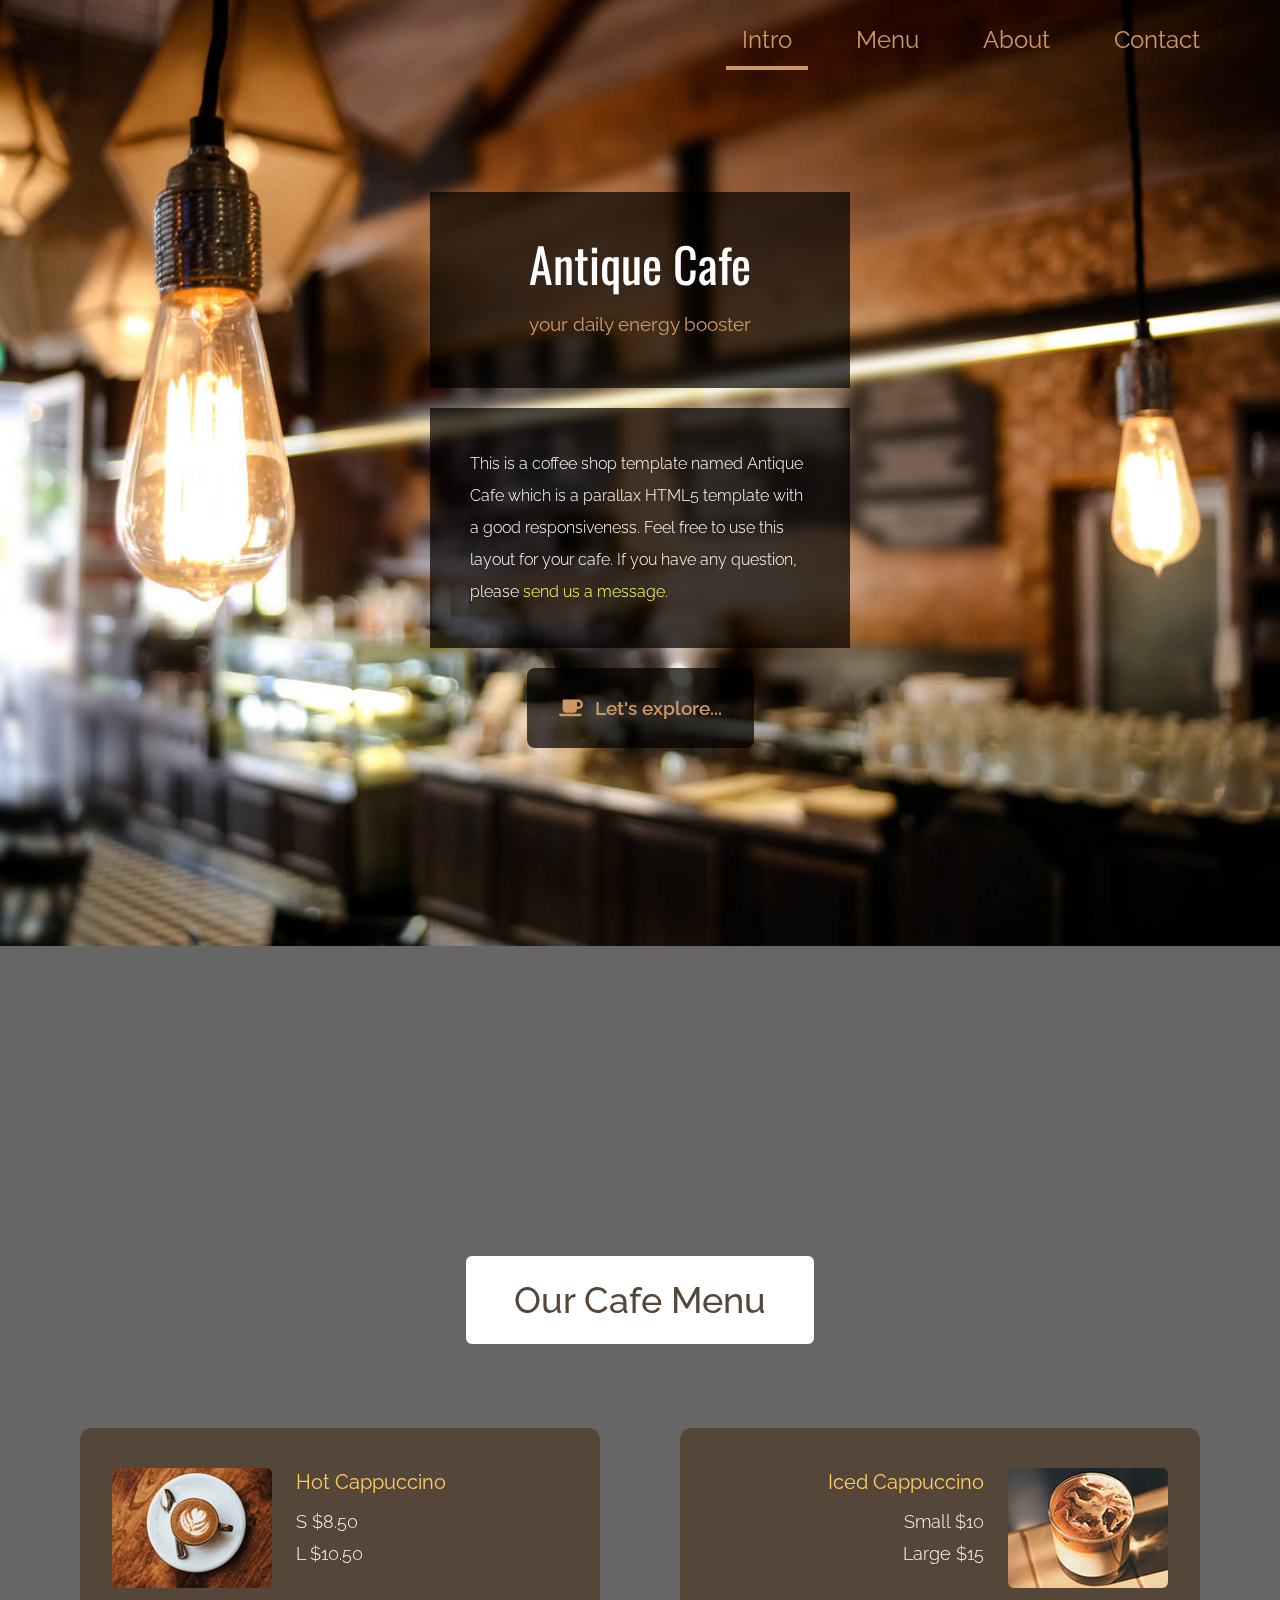
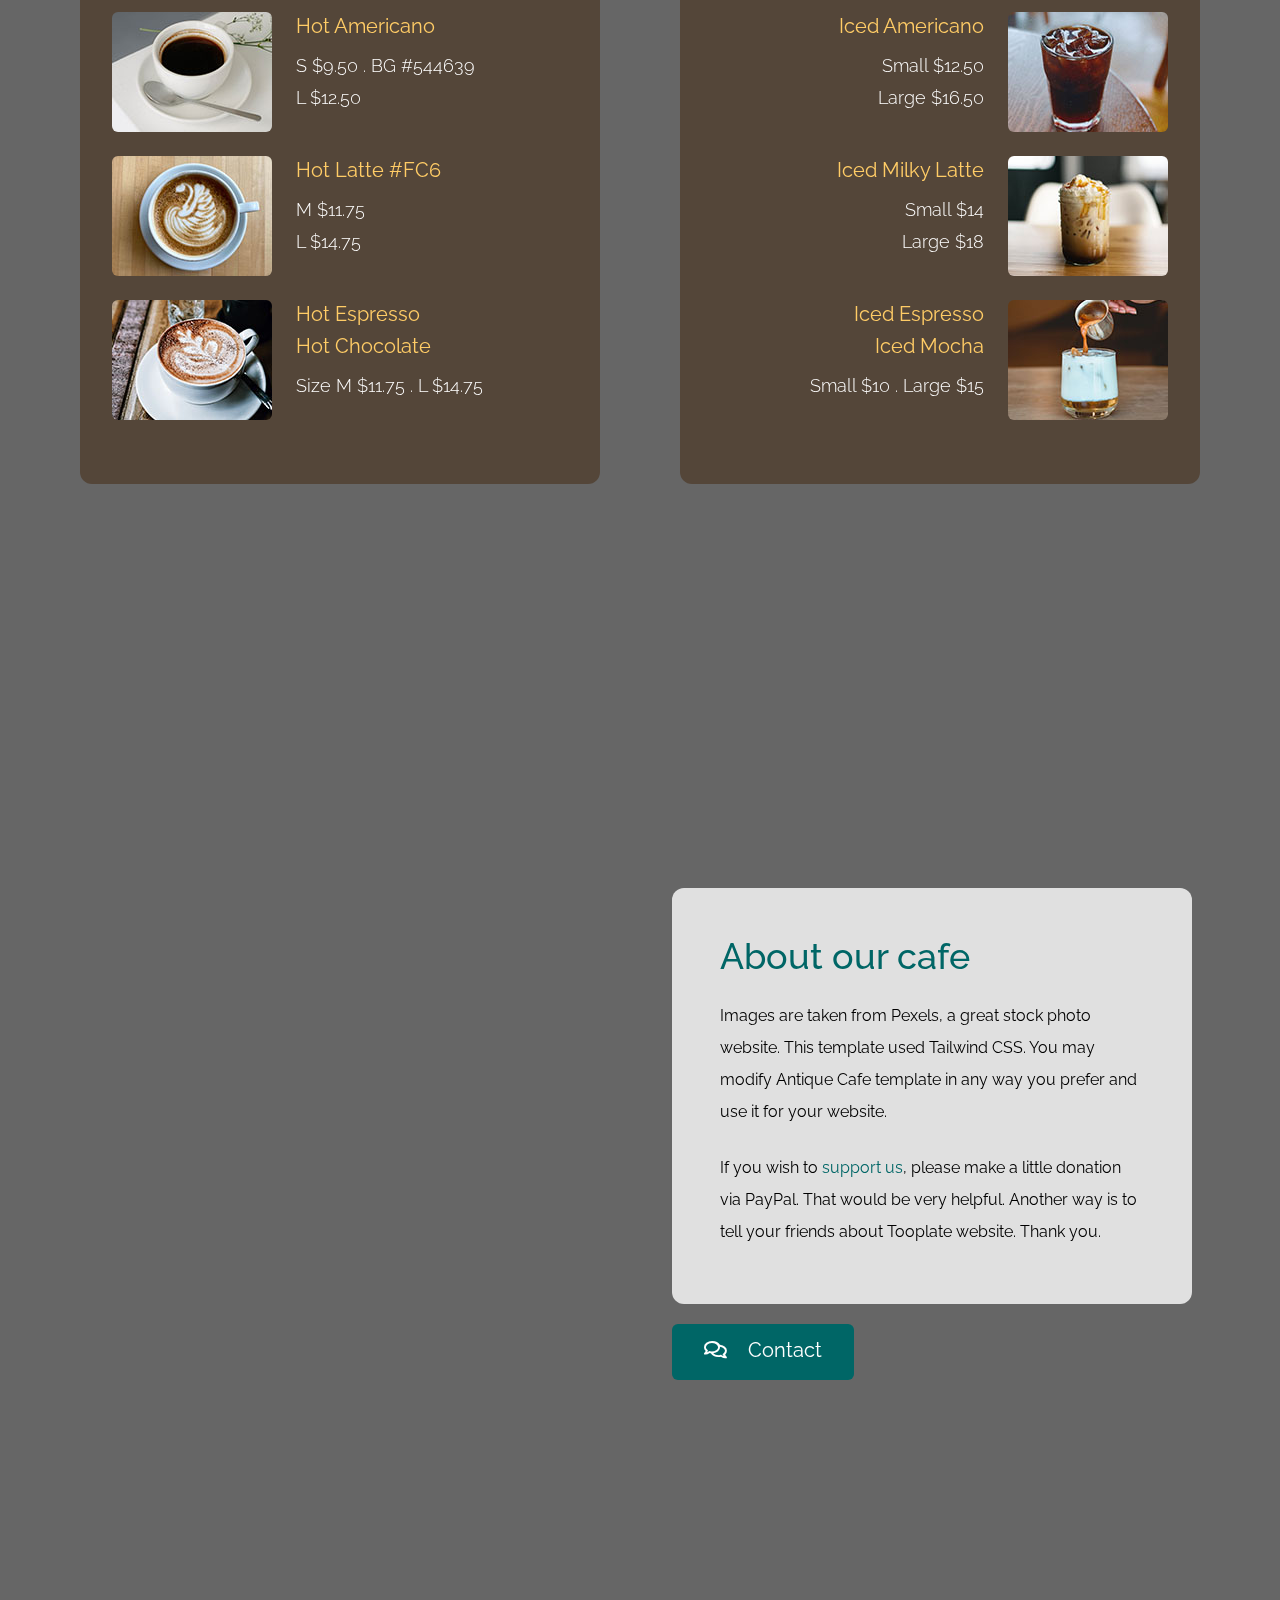
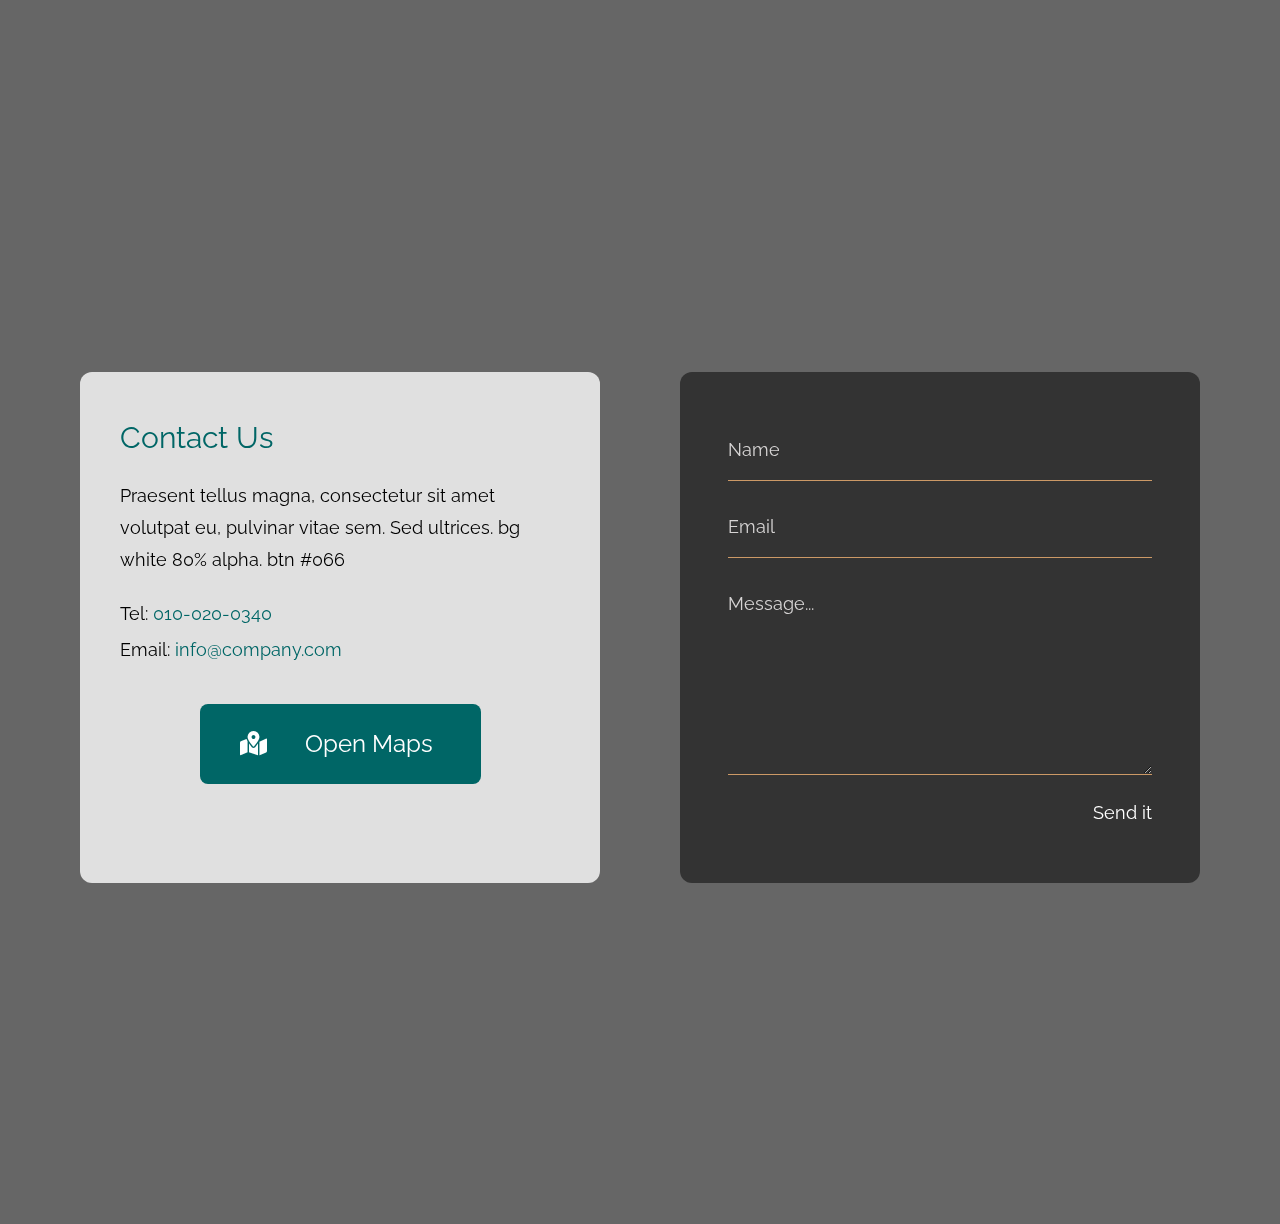
<file: 2126_antique_cafe/index.html>
<!DOCTYPE html>
<html lang="en">
<head>
    <meta charset="UTF-8">
    <meta http-equiv="X-UA-Compatible" content="IE=edge">
    <meta name="viewport" content="width=device-width, initial-scale=1.0">
    <title>Antique Bakery Cafe HTML Template by Tooplate</title>
    <link rel="preconnect" href="https://fonts.googleapis.com">
    <link rel="preconnect" href="https://fonts.gstatic.com" crossorigin>
    <link href="https://fonts.googleapis.com/css2?family=Raleway:wght@300;400;500;600&family=Oswald:wght@600&display=swap" rel="stylesheet">
    <link rel="stylesheet" href="css/all.min.css"> <!-- fontawesome -->
    <!-- <link href="https://unpkg.com/tailwindcss@^2/dist/tailwind.min.css" rel="stylesheet"> -->
    <link rel="stylesheet" href="css/tailwind.css">
    <link rel="stylesheet" href="css/tooplate-antique-cafe.css">
    
<!--

Tooplate 2126 Antique Cafe

https://www.tooplate.com/view/2126-antique-cafe

-->
</head>
<body>    
    <!-- Intro -->
    <div id="intro" class="parallax-window" data-parallax="scroll" data-image-src="img/antique-cafe-bg-01.jpg">
        <nav id="tm-nav" class="fixed w-full">
            <div class="tm-container mx-auto px-2 md:py-6 text-right">
                <button class="md:hidden py-2 px-2" id="menu-toggle"><i class="fas fa-2x fa-bars tm-text-gold"></i></button>
                <ul class="mb-3 md:mb-0 text-2xl font-normal flex justify-end flex-col md:flex-row">
                    <li class="inline-block mb-4 mx-4"><a href="#intro" class="tm-text-gold py-1 md:py-3 px-4">Intro</a></li>
                    <li class="inline-block mb-4 mx-4"><a href="#menu" class="tm-text-gold py-1 md:py-3 px-4">Menu</a></li>
                    <li class="inline-block mb-4 mx-4"><a href="#about" class="tm-text-gold py-1 md:py-3 px-4">About</a></li>
                    <li class="inline-block mb-4 mx-4"><a href="#contact" class="tm-text-gold py-1 md:py-3 px-4">Contact</a></li>
                </ul>
            </div>            
        </nav>
        <div class="container mx-auto px-2 tm-intro-width">
            <div class="sm:pb-60 sm:pt-48 py-20">
                <div class="bg-black bg-opacity-70 p-12 mb-5 text-center">
                    <h1 class="text-white text-5xl tm-logo-font mb-5">Antique Cafe</h1>
                    <p class="tm-text-gold tm-text-2xl">your daily energy booster</p>
                </div>    
                <div class="bg-black bg-opacity-70 p-10 mb-5">
                    <p class="text-white leading-8 text-sm font-light">
                        This is a coffee shop template named Antique Cafe which is a parallax HTML5 template with a good responsiveness.
                        Feel free to use this layout for your cafe.
                    	If you have any question, please <a rel="nofollow" href="https://www.tooplate.com/contact" target="_parent">send us a message</a>. </p>
                </div>
                <div class="text-center">
                    <div class="inline-block">
                        <a href="#menu" class="flex justify-center items-center bg-black bg-opacity-70 py-6 px-8 rounded-lg font-semibold tm-text-2xl tm-text-gold hover:text-gray-200 transition">
                            <i class="fas fa-coffee mr-3"></i>
                            <span>Let's explore...</span>                        
                        </a>
                    </div>                    
                </div>                
            </div>
        </div>        
    </div>
    <!-- Cafe Menu -->
    <div id="menu" class="parallax-window" data-parallax="scroll" data-image-src="img/antique-cafe-bg-02.jpg">
        <div class="container mx-auto tm-container py-24 sm:py-48">
            <div class="text-center mb-16">
                <h2 class="bg-white tm-text-brown py-6 px-12 text-4xl font-medium inline-block rounded-md">Our Cafe Menu</h2>
            </div>            
            <div class="flex flex-col lg:flex-row justify-around items-center">
                <div class="flex-1 m-5 rounded-xl px-4 py-6 sm:px-8 sm:py-10 tm-bg-brown tm-item-container">
                    <div class="flex items-start mb-6 tm-menu-item">
                        <img src="img/menu-item-1.jpg" alt="Image" class="rounded-md">
                        <div class="ml-3 sm:ml-6">
                            <h3 class="text-lg sm:text-xl mb-2 sm:mb-3 tm-text-yellow">Hot Cappuccino</h3>
                            <div class="text-white text-md sm:text-lg font-light mb-1">S $8.50</div>
                            <div class="text-white text-md sm:text-lg font-light">L $10.50</div>
                        </div>                    
                    </div>
                    <div class="flex items-start mb-6 tm-menu-item">
                        <img src="img/menu-item-2.jpg" alt="Image" class="rounded-md">
                        <div class="ml-3 sm:ml-6">
                            <h3 class="text-lg sm:text-xl mb-2 sm:mb-3 tm-text-yellow">Hot Americano</h3>
                            <div class="text-white text-md sm:text-lg font-light mb-1">S $9.50 . BG #544639</div>
                            <div class="text-white text-md sm:text-lg font-light">L $12.50</div>
                        </div>                    
                    </div>
                    <div class="flex items-start mb-6 tm-menu-item">
                        <img src="img/menu-item-3.jpg" alt="Image" class="rounded-md">
                        <div class="ml-3 sm:ml-6">
                            <h3 class="text-lg sm:text-xl mb-2 sm:mb-3 tm-text-yellow">Hot Latte #FC6</h3>
                            <div class="text-white text-md sm:text-lg font-light mb-1">M $11.75</div>
                            <div class="text-white text-md sm:text-lg font-light">L $14.75</div>
                        </div>                    
                    </div>
                    <div class="flex items-start mb-6 tm-menu-item">
                        <img src="img/menu-item-4.jpg" alt="Image" class="rounded-md">
                        <div class="ml-3 sm:ml-6">
                            <h3 class="text-lg sm:text-xl tm-text-yellow mb-1">Hot Espresso</h3>
                            <h3 class="text-lg sm:text-xl mb-2 sm:mb-3 tm-text-yellow">Hot Chocolate</h3>
                            <div class="text-white text-md sm:text-lg font-light">Size M $11.75 . L $14.75</div>
                        </div>                    
                    </div>
                </div>
                <div class="flex-1 m-5 rounded-xl px-4 py-6 sm:px-8 sm:py-10 tm-bg-brown tm-item-container">
                    <div class="flex items-start justify-end mb-6 tm-menu-item-2">
                        <div class="text-right mr-6">
                            <h3 class="text-lg sm:text-xl mb-2 sm:mb-3 tm-text-yellow">Iced Cappuccino</h3>
                            <div class="text-white text-md sm:text-lg font-light mb-1">Small $10</div>
                            <div class="text-white text-md sm:text-lg font-light">Large $15</div>
                        </div>
                        <img src="img/menu-item-5.jpg" alt="Image" class="rounded-md">                   
                    </div>
                    <div class="flex items-start justify-end mb-6 tm-menu-item-2">
                        <div class="text-right mr-6">
                            <h3 class="text-lg sm:text-xl mb-2 sm:mb-3 tm-text-yellow">Iced Americano</h3>
                            <div class="text-white text-md sm:text-lg font-light mb-1">Small $12.50</div>
                            <div class="text-white text-md sm:text-lg font-light">Large $16.50</div>
                        </div>
                        <img src="img/menu-item-6.jpg" alt="Image" class="rounded-md">                    
                    </div>
                    <div class="flex items-start justify-end mb-6 tm-menu-item-2">
                        <div class="text-right mr-6">
                            <h3 class="text-lg sm:text-xl mb-2 sm:mb-3 tm-text-yellow">Iced Milky Latte</h3>
                            <div class="text-white text-md sm:text-lg font-light mb-1">Small $14</div>
                            <div class="text-white text-md sm:text-lg font-light">Large $18</div>
                        </div>   
                        <img src="img/menu-item-7.jpg" alt="Image" class="rounded-md">                 
                    </div>
                    <div class="flex items-start justify-end mb-6 tm-menu-item-2">                    
                        <div class="text-right mr-6">
                            <h3 class="text-lg sm:text-xl tm-text-yellow mb-1">Iced Espresso</h3>
                            <h3 class="text-lg sm:text-xl mb-2 sm:mb-3 tm-text-yellow">Iced Mocha</h3>
                            <div class="text-white text-md sm:text-lg font-light">Small $10 . Large $15</div>
                        </div> 
                        <img src="img/menu-item-8.jpg" alt="Image" class="rounded-md">                   
                    </div>
                </div>
            </div>
        </div>        
    </div>
    <div id="about" class="parallax-window" data-parallax="scroll" data-image-src="img/antique-cafe-bg-03.jpg">
        <div class="container mx-auto tm-container py-24 sm:py-48">
            <div class="tm-item-container sm:ml-auto sm:mr-12 mx-auto sm:px-0 px-4">
                <div class="bg-white bg-opacity-80 p-12 pb-14 rounded-xl mb-5">
                    <h2 class="mb-6 tm-text-green text-4xl font-medium">About our cafe</h2>
                    <p class="mb-6 text-base leading-8">
                        Images are taken from Pexels, a great stock photo website. This template used Tailwind CSS. You may modify Antique Cafe template in any way you prefer and use it for your website.
                  </p>
                    <p class="text-base leading-8">
                        If you wish to <a rel="nofollow" href="https://www.tooplate.com/contact" target="_parent">support us</a>, please make a little donation via PayPal. That would be
                    very helpful. Another way is to tell your friends about Tooplate website. Thank you. </p>
                </div>
                <a href="#contact" class="inline-block tm-bg-green transition text-white text-xl pt-3 pb-4 px-8 rounded-md">
                    <i class="far fa-comments mr-4"></i>
                    Contact
                </a>
            </div>           
        </div>        
    </div>
    <div id="contact" class="parallax-window relative" data-parallax="scroll" data-image-src="img/antique-cafe-bg-04.jpg">
        <div class="container mx-auto tm-container pt-24 pb-48 sm:py-48">
            <div class="flex flex-col lg:flex-row justify-around items-center lg:items-stretch">
                <div class="flex-1 rounded-xl px-10 py-12 m-5 bg-white bg-opacity-80 tm-item-container">
                    <h2 class="text-3xl mb-6 tm-text-green">Contact Us</h2>
                    <p class="mb-6 text-lg leading-8">
                        Praesent tellus magna, consectetur sit amet volutpat eu, pulvinar vitae sem.
                        Sed ultrices. bg white 80% alpha. btn #066    
                    </p>
                    <p class="mb-10 text-lg">
                        <span class="block mb-2">Tel: <a href="tel:0100200340" class="hover:text-yellow-600 transition">010-020-0340</a></span>
                        <span class="block">Email: <a href="mailto:info@company.com" class="hover:text-yellow-600 transition">info@company.com</a></span>                        
                    </p>
                    <div class="text-center">
                        <a href="https://www.google.com/maps" class="inline-block text-white text-2xl pl-10 pr-12 py-6 rounded-lg transition tm-bg-green">
                            <i class="fas fa-map-marked-alt mr-8"></i>
                            Open Maps
                        </a>
                    </div>                    
                </div>
                <div class="flex-1 rounded-xl p-12 pb-14 m-5 bg-black bg-opacity-50 tm-item-container">
                    <form action="" method="POST" class="text-lg">
                        <input type="text" name="name" class="input w-full bg-black border-b bg-opacity-0 text-white px-0 py-4 mb-4 tm-border-gold" placeholder="Name" required="" />
                        <input type="email" name="email" class="input w-full bg-black border-b bg-opacity-0 text-white px-0 py-4 mb-4 tm-border-gold" placeholder="Email" required="" />
                        <textarea rows="6" name="message" class="input w-full bg-black border-b bg-opacity-0 text-white px-0 py-4 mb-4 tm-border-gold" placeholder="Message..." required=""></textarea>
                        <div class="text-right">
                            <button type="submit" class="text-white hover:text-yellow-500 transition">Send it</button>
                        </div>                        
                      </form>
                </div>
            </div>
            <footer class="absolute bottom-0 left-0 w-full">
                <div class="text-white container mx-auto tm-container p-8 text-lg flex flex-col md:flex-row justify-between">
                </div>                
            </footer>
        </div>        
    </div>    

    <script src="js/jquery-3.6.0.min.js"></script>
    <script src="js/parallax.min.js"></script>
    <script src="js/jquery.singlePageNav.min.js"></script>
    <script>

        function checkAndShowHideMenu() {
            if(window.innerWidth < 768) {
                $('#tm-nav ul').addClass('hidden');                
            } else {
                $('#tm-nav ul').removeClass('hidden');
            }
        }

        $(function(){
            var tmNav = $('#tm-nav');
            tmNav.singlePageNav();

            checkAndShowHideMenu();
            window.addEventListener('resize', checkAndShowHideMenu);

            $('#menu-toggle').click(function(){
                $('#tm-nav ul').toggleClass('hidden');
            });

            $('#tm-nav ul li').click(function(){
                if(window.innerWidth < 768) {
                    $('#tm-nav ul').addClass('hidden');
                }                
            });

            $(document).scroll(function() {
                var distanceFromTop = $(document).scrollTop();

                if(distanceFromTop > 100) {
                    tmNav.addClass('scroll');
                } else {
                    tmNav.removeClass('scroll');
                }
            });
            
            document.querySelectorAll('a[href^="#"]').forEach(anchor => {
                anchor.addEventListener('click', function (e) {
                    e.preventDefault();

                    document.querySelector(this.getAttribute('href')).scrollIntoView({
                        behavior: 'smooth'
                    });
                });
            });
        });
    </script>
</body>
</html>
</file>
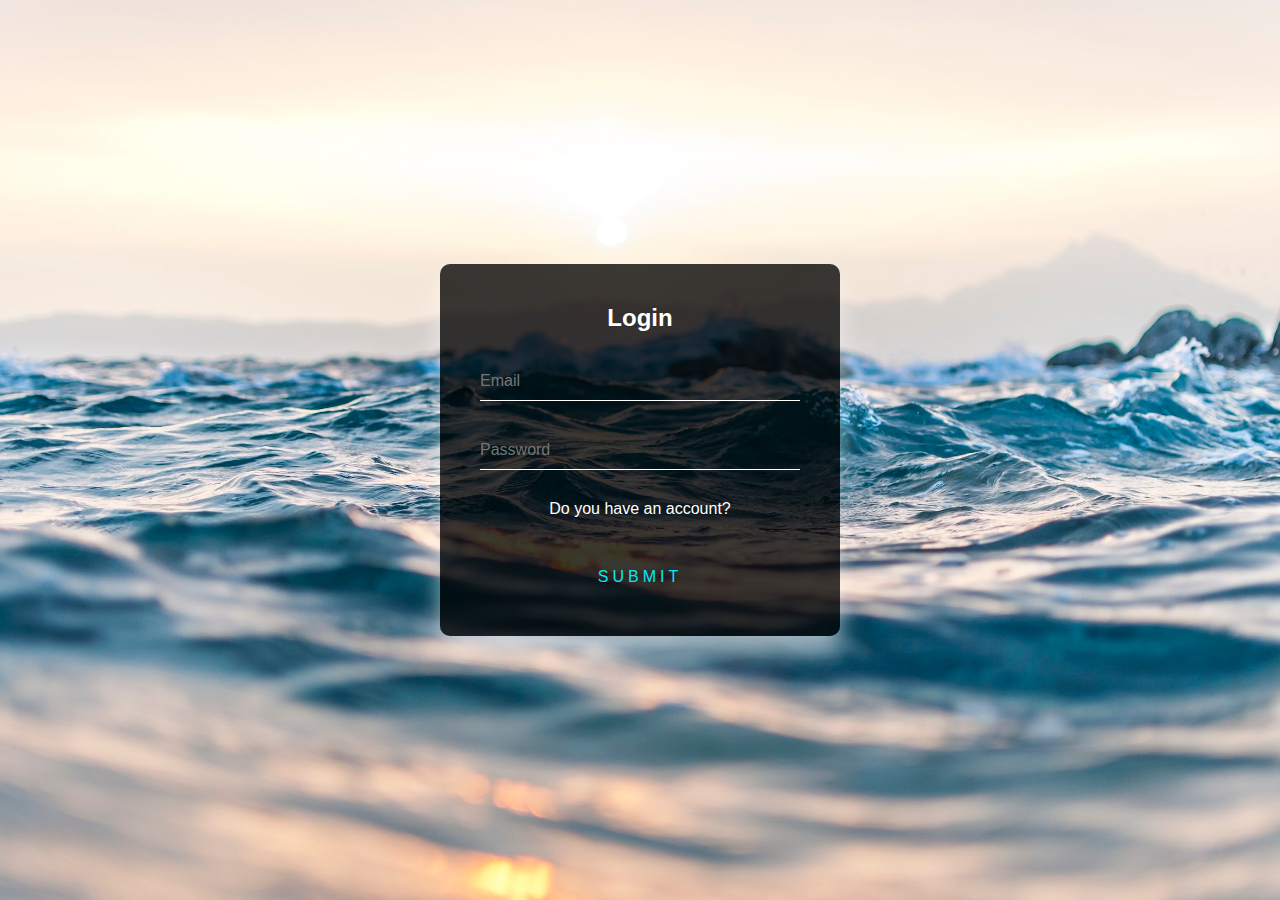
<file: Sign In/login.html>
<!DOCTYPE html>
<html lang="en">
  <head>
    <meta charset="UTF-8" />
    <meta name="viewport" content="width=device-width, initial-scale=1.0" />
    <title>Login</title>
    <link rel="stylesheet" href="account.css" />
  </head>
  <body>
    <div class="account-box" id="login">
      <h2>Login</h2>
      <form>
        <div class="user-box">
          <input
            id="email"
            type="text"
            name=""
            required=""
            placeholder="Email"
          />
        </div>
        <div class="user-box">
          <input
            id="password"
            type="password"
            name=""
            required=""
            placeholder="Password"
          />
        </div>
        <div class="selector">
          <a class="account" href="register.html">Do you have an account?</a>
          <button type="submit" class="btn">Submit</button>
        </div>
      </form>
    </div>
    <script src="login.js"></script>
  </body>
</html>
</file>
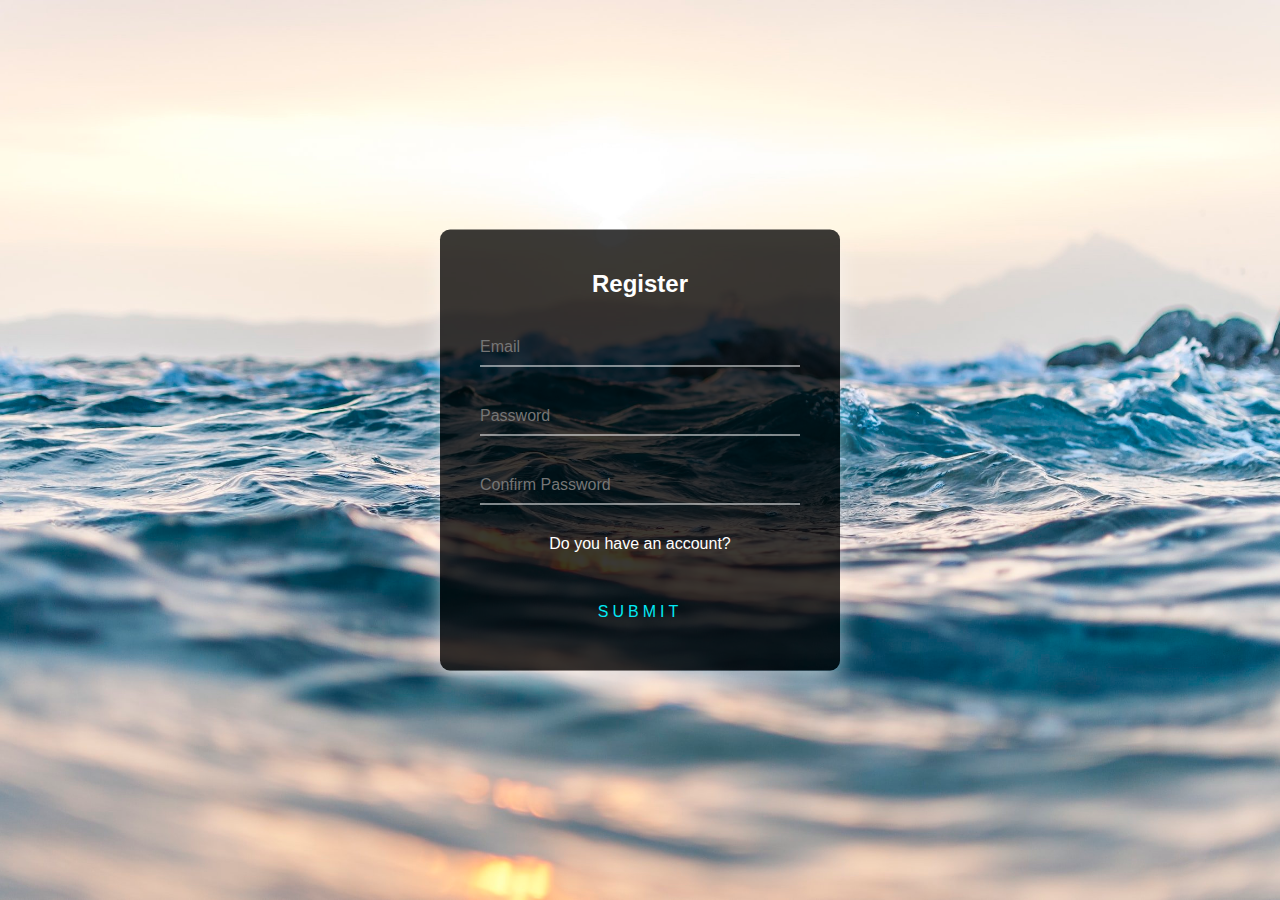
<file: Sign In/register.html>
<!DOCTYPE html>
<html lang="en">
  <head>
    <meta charset="UTF-8" />
    <meta name="viewport" content="width=device-width, initial-scale=1.0" />
    <title>Register</title>
    <link rel="stylesheet" href="account.css" />
  </head>
  <body>
    <div class="account-box" id="register">
      <h2>Register</h2>
      <form>
        <div class="user-box">
          <input
            id="email"
            type="text"
            name=""
            required=""
            placeholder="Email"
          />
        </div>
        <div class="user-box">
          <input
            id="password"
            type="password"
            name=""
            required=""
            placeholder="Password"
          />
        </div>
        <div class="user-box">
          <input
            id="conpassword"
            type="password"
            name=""
            required=""
            placeholder="Confirm Password"
          />
        </div>
        <div class="selector">
          <a class="account" href="login.html">Do you have an account?</a>
          <button type="submit" class="btn">Submit</button>
        </div>
      </form>
    </div>
    <script src="register.js"></script>
  </body>
</html>
</file>
<file: 2126_antique_cafe/css/tooplate-antique-cafe.css>
/*

Tooplate 2126 Antique Cafe

https://www.tooplate.com/view/2126-antique-cafe

*/


body {
    font-family: 'Raleway', sans-serif;
    background-color: #666;
}

p a {
	color: #FF6;
}

p a:hover {
	color: #9FF;
}

#about p a { color: #066; }
#about p a:hover { color: #F36; }

#contact p a { color: #066; }

footer span a { color: #FFF; }

.tm-logo-font {
    font-family: 'Oswald', sans-serif;
}

.tm-container {
    max-width: 1200px;
}

.parallax-window {
    min-height: 1064px;
    background: transparent;
}

.tm-text-yellow {
    color: #FC6;
}

.tm-text-gold {
    color: #CC9966;
}

.tm-text-brown {
    color: #544639;
}

.tm-text-green {
    color: #006666;
}

a.tm-bg-green:hover {
    background-color: #0a8585;
}

.tm-bg-brown {
    background-color: #544639;
}

.tm-bg-green {
    background-color: #006666;
}

.tm-border-gold {
    border-color: #CC9966;
}

.tm-intro-width {
    max-width: 436px;
}

.tm-item-container {
    max-width: 520px;
}

.input:focus {
    outline: none !important;
    border:1px solid #CC9966;
    box-shadow: 0 0 10px #b67533;
}

input::placeholder,
textarea::placeholder { /* Chrome, Firefox, Opera, Safari 10.1+ */
    color: rgb(214, 212, 212);
    opacity: 1; /* Firefox */
}
  
input:-ms-input-placeholder,
textarea:-ms-input-placeholder { /* Internet Explorer 10-11 */
    color: rgb(214, 212, 212);
}
  
input::-ms-input-placeholder,
textarea::-ms-input-placeholder { /* Microsoft Edge */
    color: rgb(214, 212, 212);
}

#tm-nav {
    z-index: 1000;
    transition: all 0.3s ease;
}

#tm-nav.scroll {
    background-color: rgba(0,0,0,0.7);
}

#tm-nav li a {
    border-bottom-color: transparent;
    transition: all 0.3s ease;
}

#tm-nav li a.current,
#tm-nav li a:hover {
      border-bottom: 4px solid #CC9966;
}

.tm-text-2xl {
    font-size: 1.2rem;
    line-height: 2rem;
}

@media (min-width: 768px) {
    #tm-nav.scroll .tm-container {
        padding-top: 10px;
        padding-bottom: 10px;
    }
}

@media (max-width: 767px) {
    #tm-nav {
        width: auto;
        right: 0;
        border-radius: 5px;
    }
}

@media (max-width: 639px) {
    .parallax-window {
        min-height: 600px;
    }
}

@media (max-width: 370px) {
    .tm-menu-item {
        flex-direction: column;
    }

    .tm-menu-item-2 {
        flex-direction: column-reverse;
    }

    .tm-menu-item img {
        margin-bottom: 10px;
    }

    .tm-menu-item-2 img {
        margin-bottom: 10px;
    }
}
</file>
<file: Sign In/account.css>
* {
  margin: 0;
  padding: 0;
  box-sizing: border-box;
}

html {
  height: 100%;
}

body {
  margin: 0;
  padding: 0;
  font-family: sans-serif;
  background-image: url("../images/1.jpg");
  background-repeat: no-repeat;
  background-size: cover;

}

.account-box {
  position: absolute;
  top: 50%;
  left: 50%;
  width: 400px;
  padding: 40px;
  transform: translate(-50%, -50%);
  background: rgba(0, 0, 0, 0.774);
  box-sizing: border-box;
  box-shadow: 0 15px 25px rgba(255, 255, 255, 0.6);
  border-radius: 10px;
}

.account-box h2 {
  margin: 0 0 30px;
  padding: 0;
  color: #fff;
  text-align: center;
}

.account-box .user-box {
  position: relative;
}

.account-box .user-box input {
  width: 100%;
  padding: 10px 0;
  font-size: 16px;
  color: #fff;
  margin-bottom: 30px;
  border: none;
  border-bottom: 1px solid #fff;
  outline: none;
  background: transparent;
}

.account-box form .btn {
  position: relative;
  display: inline-block;
  padding: 10px 20px;
  color: #03e9f4;
  font-size: 16px;
  text-decoration: none;
  text-transform: uppercase;
  overflow: hidden;
  transition: 0.5s;
  margin-top: 40px;
  letter-spacing: 4px;
}

.account-box .btn:hover {
  background: #03e9f4;
  color: #fff;
  border-radius: 5px;
  box-shadow: 0 0 5px #03e9f4, 0 0 25px #03e9f4, 0 0 50px #03e9f4,
    0 0 100px #03e9f4;
}

.selector {
  display: flex;
  flex-direction: column;
  text-align: center;
}

.account {
  text-decoration: none;
  color: #ffff;
}

.account:hover {
  text-decoration: underline;
}

button {
  border: none;
  cursor: pointer;
  background: none;
}
</file>
